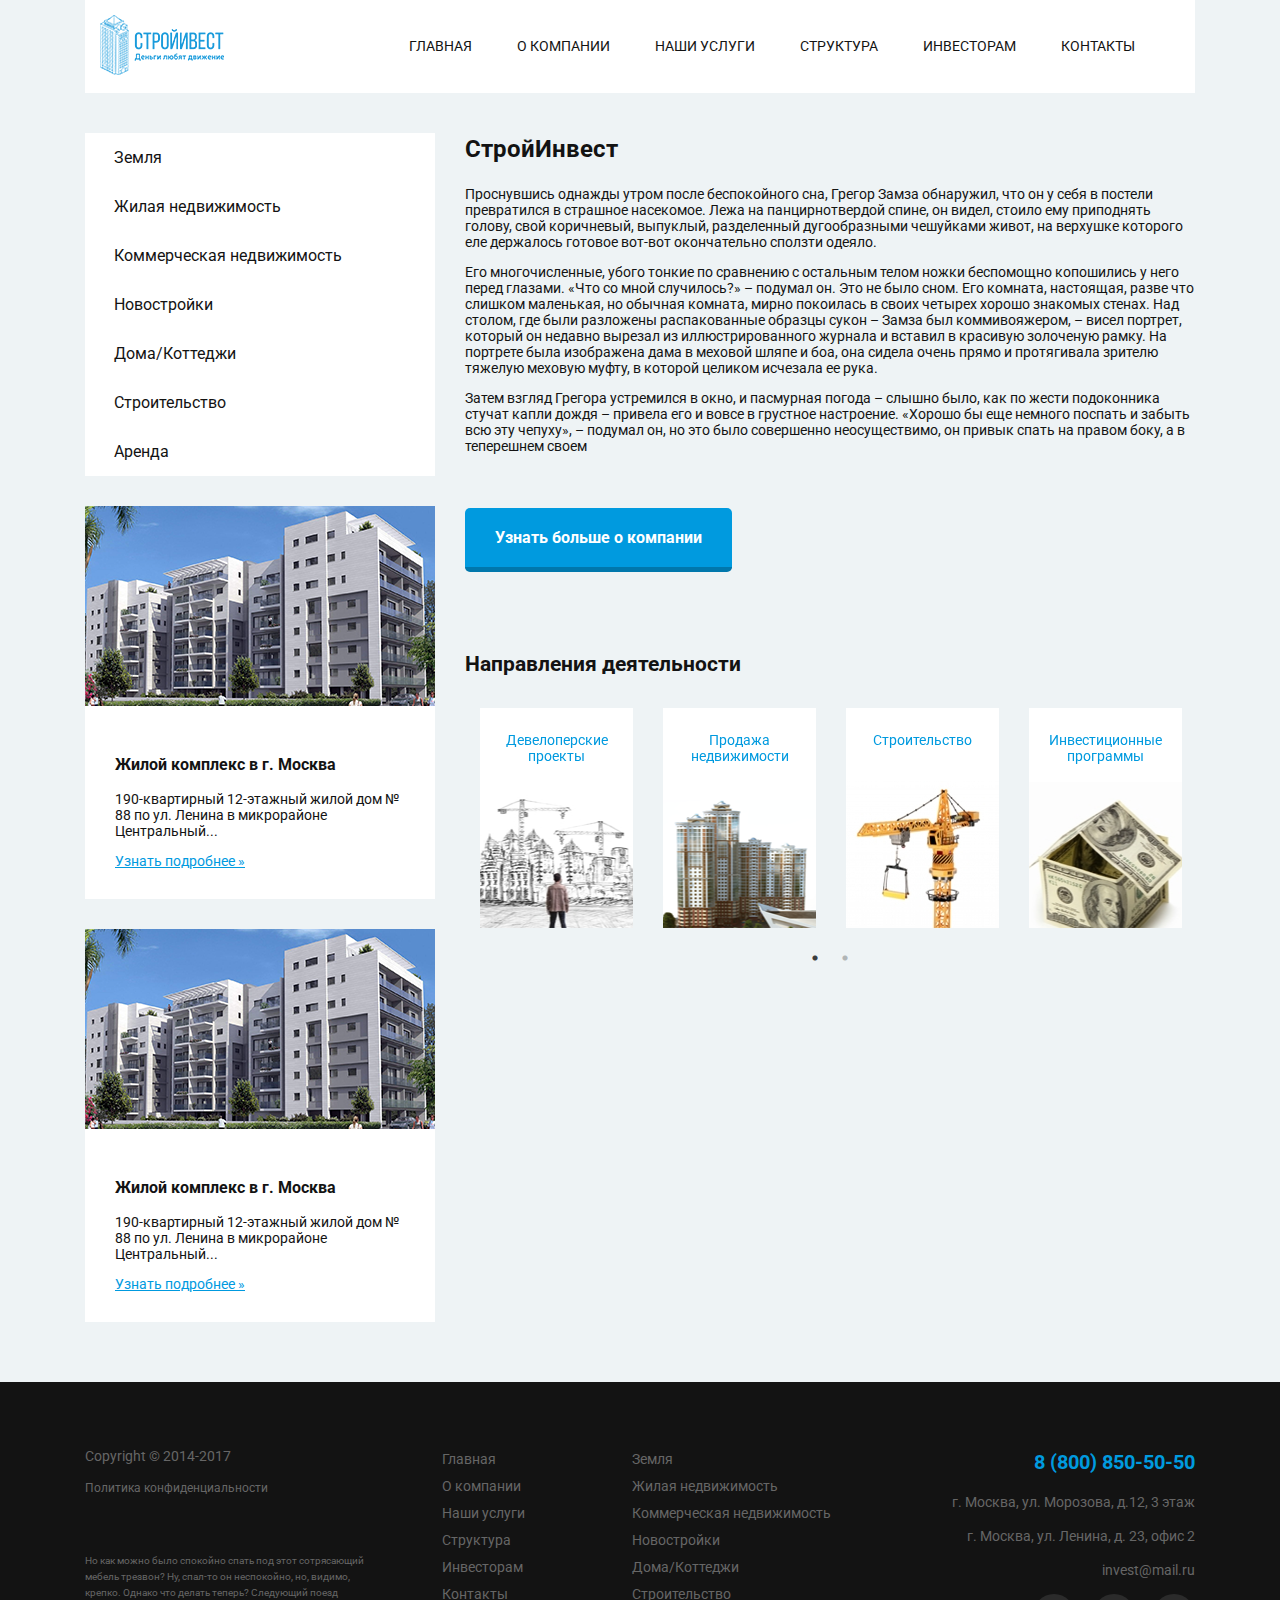
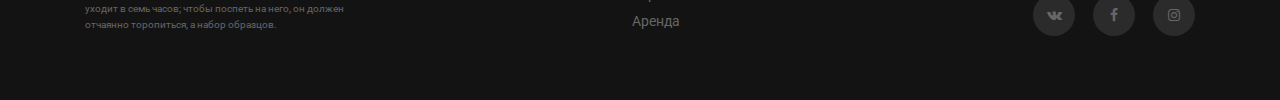
<file: index.html>
<!doctype html>
<html lang="en">
  <head>
    <title>СтройИнвест</title>
    <!-- Required meta tags -->
    <meta charset="utf-8">
    <meta name="viewport" content="width=device-width, initial-scale=1">

    <!-- Bootstrap CSS -->
    <link rel="stylesheet" href="./css/bootstrap-grid.css">
    <link rel="stylesheet" href="css/main.css">
    <link rel="stylesheet" href="slick/slick-theme.css">
    <link rel="stylesheet" href="slick/slick.css">
    <!-- Fonts -->
    <link href="https://fonts.googleapis.com/css?family=Roboto:400,700&amp;subset=cyrillic" rel="stylesheet">
  </head>

  <body>
    <div class="container">
        <div class="top-nav">
            <div class="row align-items-center justify-content-between">
                <div class="col-md-auto">
                    <div class="logo">
                        <img src="img/logo.png" alt="СтройИнвест">
                    </div>
                </div>
                <div class="col-md-auto">
                    <button class="top-nav_btn">
                        <i class="icon-menu"></i>
                    </button>
                        <ul class="top-nav_menu">
                            <li><a href="#">Главная</a></li>
                            <li><a href="#">О компании </a></li>             
                            <li><a href="#">Наши услуги   </a></li>           
                            <li><a href="#">Структура</a></li>
                            <li><a href="#">Инвесторам</a></li>
                            <li><a href="#">Контакты</a></li>
                        </ul>
                </div>
            </div>
        </div>
        <div class="row">
            <div class="col-md-4">
                <div class="left-sidebar"> 
                    <div class="left-sidebar_btn">
                        Категории
                    </div>
                        <ul class="left-sidebar_menu">
                            <li><a href="#">Земля</a></li>
                            <li><a href="#">Жилая недвижимость</a></li>
                            <li><a href="#">Коммерческая недвижимость</a></li>
                            <li><a href="#">Новостройки</a></li>
                            <li><a href="#">Дома/Коттеджи</a></li>
                            <li><a href="#">Строительство</a></li>
                            <li><a href="#">Аренда</a></li>
                        </ul>
                </div>

                <div class="left-sidebar_object">
                    <img src="img/objects/foto.png" alt="">
                    <div class="left-sidebar_description">
                        <h3>Жилой комплекс в г. Москва</h3>
                        <p>190-квартирный 12-этажный жилой дом № 88 по ул. Ленина в микрорайоне Центральный...</p>
                        <a href="#">Узнать подробнее »</a>
                    </div>
                </div>
                <div class="left-sidebar_object">
                    <img src="img/objects/foto.png" alt="">
                    <div class="left-sidebar_description">
                        <h3>Жилой комплекс в г. Москва</h3>
                        <p>190-квартирный 12-этажный жилой дом № 88 по ул. Ленина в микрорайоне Центральный...</p>
                        <a href="#">Узнать подробнее »</a>
                    </div>
                </div>


            </div>
            <div class="col-md-8">
                <div class="content">
                    <h2>СтройИнвест</h2>
                    <p>Проснувшись однажды утром после беспокойного сна, Грегор Замза обнаружил, что он у себя в постели превратился в страшное насекомое. Лежа на панцирнотвердой спине, он видел, стоило ему приподнять голову, свой коричневый, выпуклый, разделенный дугообразными чешуйками живот, на верхушке которого еле держалось готовое вот-вот окончательно сползти одеяло.</p>
                </p>
                </p>

                    <p>Его многочисленные, убого тонкие по сравнению с остальным телом ножки беспомощно копошились у него перед глазами. «Что со мной случилось?» – подумал он. Это не было сном. Его комната, настоящая, разве что слишком маленькая, но обычная комната, мирно покоилась в своих четырех хорошо знакомых стенах. Над столом, где были разложены распакованные образцы сукон – Замза был коммивояжером, – висел портрет, который он недавно вырезал из иллюстрированного журнала и вставил в красивую золоченую рамку. На портрете была изображена дама в меховой шляпе и боа, она сидела очень прямо и протягивала зрителю тяжелую меховую муфту, в которой целиком исчезала ее рука.</p>
                </p>
                </p>

                    <p>Затем взгляд Грегора устремился в окно, и пасмурная погода – слышно было, как по жести подоконника стучат капли дождя – привела его и вовсе в грустное настроение. «Хорошо бы еще немного поспать и забыть всю эту чепуху», – подумал он, но это было совершенно неосуществимо, он привык спать на правом боку, а в теперешнем своем</p>
                </p>
                <a href="#" class="btn btn-primary">Узнать больше о компании</a>
                </div>
                <div class="direction">
                    <h2>Направления деятельности</h2>
                    <div class="direction-blocks">
                        <div class="direction-block" style="background-image: url(img/directions/01.jpg);"><h3>Девелоперские проекты</h3></div>
                        <div class="direction-block" style="background-image: url(img/directions/02.png);"><h3>Продажа недвижимости</h3></div>
                        <div class="direction-block" style="background-image: url(img/directions/03.jpg);"><h3>Строительство</h3></div>
                        <div class="direction-block" style="background-image: url(img/directions/04.jpg);"><h3>Инвестиционные программы</h3></div>
                        <div class="direction-block" style="background-image: url(img/directions/05.jpg);"><h3>Финансовые инструменты</h3></div>
                    </div>
                </div>
            </div>
        </div>
    </div>
    <footer class="footer">
        <div class="container">
            <div class="row">
                <div class="col-md">
                    <div class="copy">
                        <p class="copyright">Copyright © 2014-2017</p>
                        <small class="policy"><a href="#">Политика конфиденциальности</a></small>
                        <small class="disclaimer">Но как можно было спокойно спать под этот сотрясающий мебель трезвон? Ну, спал-то он неспокойно, но, видимо, крепко. Однако что делать теперь? Следующий поезд уходит в семь часов; чтобы поспеть на него, он должен отчаянно торопиться, а набор образцов.</small>
                    </div>
                </div>
                <div class="col-md-2 col-6">
                    <div class="footer_menu">
                        <ul>
                            <li><a href="#">Главная</a></li>
                            <li><a href="#">О компании </a></li>             
                            <li><a href="#">Наши услуги   </a></li>           
                            <li><a href="#">Структура</a></li>
                            <li><a href="#">Инвесторам</a></li>
                            <li><a href="#">Контакты</a></li>
                        </ul>
                    </div>
                </div>
                <div class="col-md col-6">                
                    <div class="footer_menu">
                        <ul>
                            <li><a href="#">Земля</a></li>
                            <li><a href="#">Жилая недвижимость</a></li>
                            <li><a href="#">Коммерческая недвижимость</a></li>
                            <li><a href="#">Новостройки</a></li>
                            <li><a href="#">Дома/Коттеджи</a></li>
                            <li><a href="#">Строительство</a></li>
                            <li><a href="#">Аренда</a></li>
                        </ul>
                    </div>
                </div>
                <div class="col-md">
                    <div class="footer-contacts">
                        <p class="phone">8 (800) 850-50-50</p>
                        <p class="adress">г. Москва, ул. Морозова, д.12, 3 этаж</p>
                        <p class="adress">г. Москва, ул. Ленина, д. 23, офис 2</p>
                        <p class="mail">invest@mail.ru</p>
                    </div>
                    <div class="social-btn">
                        <ul>
                            <li><a href="#"><i class="icon-vkontakte"></i></a></li>
                            <li><a href="#"><i class="icon-facebook"></i></a></li>
                            <li><a href="#"><i class="icon-instagram"></i></a></li>
                        </ul>
                    </div>
                </div>
            </div>
        </div>
    </footer>
    

    <!-- Optional JavaScript -->
    <!-- jQuery first, then Popper.js, then Bootstrap JS -->
    <!-- <script src="https://code.jquery.com/jquery-3.3.1.slim.min.js" integrity="sha384-q8i/X+965DzO0rT7abK41JStQIAqVgRVzpbzo5smXKp4YfRvH+8abtTE1Pi6jizo" crossorigin="anonymous"></script> -->
    <script src="https://code.jquery.com/jquery-3.3.1.min.js" integrity="sha256-FgpCb/KJQlLNfOu91ta32o/NMZxltwRo8QtmkMRdAu8=" crossorigin="anonymous"></script>
    <script src="https://cdnjs.cloudflare.com/ajax/libs/popper.js/1.14.3/umd/popper.min.js" integrity="sha384-ZMP7rVo3mIykV+2+9J3UJ46jBk0WLaUAdn689aCwoqbBJiSnjAK/l8WvCWPIPm49" crossorigin="anonymous"></script>
    <script src="https://stackpath.bootstrapcdn.com/bootstrap/4.1.2/js/bootstrap.min.js" integrity="sha384-o+RDsa0aLu++PJvFqy8fFScvbHFLtbvScb8AjopnFD+iEQ7wo/CG0xlczd+2O/em" crossorigin="anonymous"></script>
    <script src="slick/slick.min.js"></script>
    <script>
    $('.direction-blocks').slick({
        arrows: false,
        dots: true,
        slidesToShow: 4,
        slidesToScroll: 3,
        responsive: [
    {
        breakpoint: 768,
        settings: {
        slidesToShow: 1,
        slidesToScroll: 1
        }
    }
    ]
});
    </script>
    <script>
        $(document).ready(function() {
            var menuBtn = $('.top-nav_btn');
            var menu = $('.top-nav_menu');
            var sidebarBtn = $('.left-sidebar_btn');
            var sidebarMenu = $('.left-sidebar_menu');
            
            // menuBtn.on('click', function(event) {
            //     menu.toggleClass('top-nav_menu__active');
            // });
            $(menuBtn).click(function(){
            $(menu).slideToggle();
            });
            // sidebarBtn.on('click', function(event) {
            //     sidebarMenu.toggleClass('left-sidebar_menu__active');
            // });
            $(".left-sidebar_btn").click(function(){
            $(".left-sidebar_menu").slideToggle();
            });
        });
    </script>
  </body>
</html>
</file>
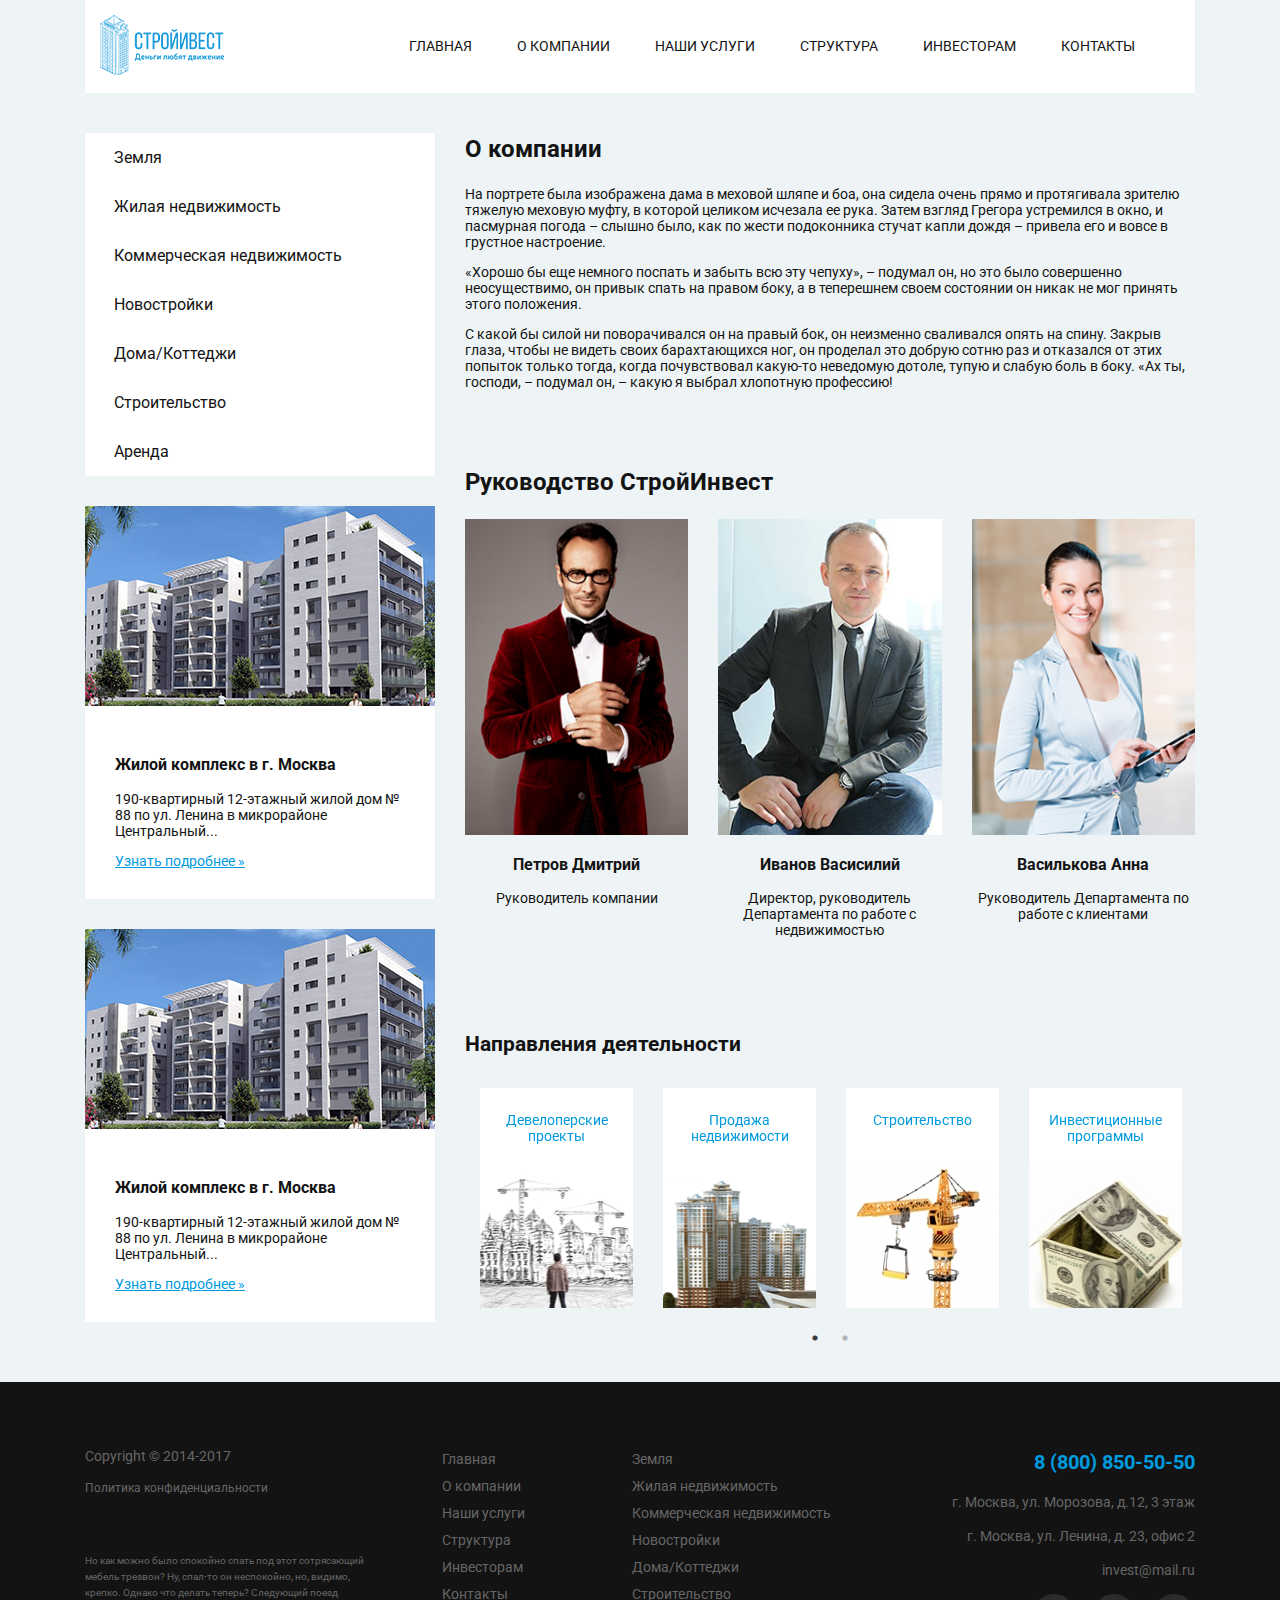
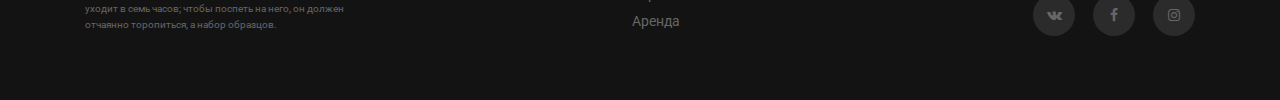
<file: about.html>
<!doctype html>
<html lang="en">
  <head>
    <title>СтройИнвест</title>
    <!-- Required meta tags -->
    <meta charset="utf-8">
    <meta name="viewport" content="width=device-width, initial-scale=1">

    <!-- Bootstrap CSS -->
    <link rel="stylesheet" href="./css/bootstrap-grid.css">
    <link rel="stylesheet" href="css/main.css">
    <link rel="stylesheet" href="slick/slick-theme.css">
    <link rel="stylesheet" href="slick/slick.css">
    <!-- Fonts -->
    <link href="https://fonts.googleapis.com/css?family=Roboto:400,700&amp;subset=cyrillic" rel="stylesheet">
  </head>

  <body>
    <div class="container">
        <div class="top-nav">
            <div class="row align-items-center justify-content-between">
                <div class="col-md-auto">
                    <div class="logo">
                        <img src="img/logo.png" alt="СтройИнвест">
                    </div>
                </div>
                <div class="col-md-auto">
                    <button class="top-nav_btn">
                        <i class="icon-menu"></i>
                    </button>
                        <ul class="top-nav_menu">
                            <li><a href="#">Главная</a></li>
                            <li><a href="#">О компании </a></li>             
                            <li><a href="#">Наши услуги   </a></li>           
                            <li><a href="#">Структура</a></li>
                            <li><a href="#">Инвесторам</a></li>
                            <li><a href="#">Контакты</a></li>
                        </ul>
                </div>
            </div>
        </div>
        <div class="row">
            <div class="col-md-4">
                <div class="left-sidebar"> 
                    <div class="left-sidebar_btn">
                        Категории
                    </div>
                        <ul class="left-sidebar_menu">
                            <li><a href="#">Земля</a></li>
                            <li><a href="#">Жилая недвижимость</a></li>
                            <li><a href="#">Коммерческая недвижимость</a></li>
                            <li><a href="#">Новостройки</a></li>
                            <li><a href="#">Дома/Коттеджи</a></li>
                            <li><a href="#">Строительство</a></li>
                            <li><a href="#">Аренда</a></li>
                        </ul>
                </div>

                <div class="left-sidebar_object">
                    <img src="img/objects/foto.png" alt="">
                    <div class="left-sidebar_description">
                        <h3>Жилой комплекс в г. Москва</h3>
                        <p>190-квартирный 12-этажный жилой дом № 88 по ул. Ленина в микрорайоне Центральный...</p>
                        <a href="#">Узнать подробнее »</a>
                    </div>
                </div>
                <div class="left-sidebar_object">
                    <img src="img/objects/foto.png" alt="">
                    <div class="left-sidebar_description">
                        <h3>Жилой комплекс в г. Москва</h3>
                        <p>190-квартирный 12-этажный жилой дом № 88 по ул. Ленина в микрорайоне Центральный...</p>
                        <a href="#">Узнать подробнее »</a>
                    </div>
                </div>


            </div>
            <div class="col-md-8">
                <div class="content">
                    <h2>О компании</h2>
                    <p>На портрете была изображена дама в меховой шляпе и боа, она сидела очень прямо и протягивала зрителю тяжелую меховую муфту, в которой целиком исчезала ее рука. Затем взгляд Грегора устремился в окно, и пасмурная погода – слышно было, как по жести подоконника стучат капли дождя – привела его и вовсе в грустное настроение.</p>

<p>«Хорошо бы еще немного поспать и забыть всю эту чепуху», – подумал он, но это было совершенно неосуществимо, он привык спать на правом боку, а в теперешнем своем состоянии он никак не мог принять этого положения.</p>

<p>С какой бы силой ни поворачивался он на правый бок, он неизменно сваливался опять на спину. Закрыв глаза, чтобы не видеть своих барахтающихся ног, он проделал это добрую сотню раз и отказался от этих попыток только тогда, когда почувствовал какую-то неведомую дотоле, тупую и слабую боль в боку. «Ах ты, господи, – подумал он, – какую я выбрал хлопотную профессию! </p>
                <div class="team">
                    <h2>Руководство СтройИнвест</h2>
                    <div class="row">
                        <div class="col-md-4"><img src="img/team/1.png" alt="">
                            <h3>Петров Дмитрий</h3>
                            <p>Руководитель компании</p>
                        </div>
                        <div class="col-md-4"><img src="img/team/2.png" alt="">
                            <h3>Иванов Васисилий</h3>
                            <p>Директор, руководитель Департамента по работе с недвижимостью</p>
                        </div>
                        <div class="col-md-4"><img src="img/team/3.png" alt="">
                            <h3>Василькова Анна</h3>
                            <p>Руководитель Департамента по работе с клиентами</p>
                        </div>
                    </div>
                </div>
                </div>
                <div class="direction">
                    <h2>Направления деятельности</h2>
                    <div class="direction-blocks">
                        <div class="direction-block" style="background-image: url(img/directions/01.jpg);"><h3>Девелоперские проекты</h3></div>
                        <div class="direction-block" style="background-image: url(img/directions/02.png);"><h3>Продажа недвижимости</h3></div>
                        <div class="direction-block" style="background-image: url(img/directions/03.jpg);"><h3>Строительство</h3></div>
                        <div class="direction-block" style="background-image: url(img/directions/04.jpg);"><h3>Инвестиционные программы</h3></div>
                        <div class="direction-block" style="background-image: url(img/directions/05.jpg);"><h3>Финансовые инструменты</h3></div>
                    </div>
                </div>
            </div>
        </div>
    </div>
    <footer class="footer">
        <div class="container">
            <div class="row">
                <div class="col-md">
                    <div class="copy">
                        <p class="copyright">Copyright © 2014-2017</p>
                        <small class="policy"><a href="#">Политика конфиденциальности</a></small>
                        <small class="disclaimer">Но как можно было спокойно спать под этот сотрясающий мебель трезвон? Ну, спал-то он неспокойно, но, видимо, крепко. Однако что делать теперь? Следующий поезд уходит в семь часов; чтобы поспеть на него, он должен отчаянно торопиться, а набор образцов.</small>
                    </div>
                </div>
                <div class="col-md-2 col-6">
                    <div class="footer_menu">
                        <ul>
                            <li><a href="#">Главная</a></li>
                            <li><a href="#">О компании </a></li>             
                            <li><a href="#">Наши услуги   </a></li>           
                            <li><a href="#">Структура</a></li>
                            <li><a href="#">Инвесторам</a></li>
                            <li><a href="#">Контакты</a></li>
                        </ul>
                    </div>
                </div>
                <div class="col-md col-6">                
                    <div class="footer_menu">
                        <ul>
                            <li><a href="#">Земля</a></li>
                            <li><a href="#">Жилая недвижимость</a></li>
                            <li><a href="#">Коммерческая недвижимость</a></li>
                            <li><a href="#">Новостройки</a></li>
                            <li><a href="#">Дома/Коттеджи</a></li>
                            <li><a href="#">Строительство</a></li>
                            <li><a href="#">Аренда</a></li>
                        </ul>
                    </div>
                </div>
                <div class="col-md">
                    <div class="footer-contacts">
                        <p class="phone">8 (800) 850-50-50</p>
                        <p class="adress">г. Москва, ул. Морозова, д.12, 3 этаж</p>
                        <p class="adress">г. Москва, ул. Ленина, д. 23, офис 2</p>
                        <p class="mail">invest@mail.ru</p>
                    </div>
                    <div class="social-btn">
                        <ul>
                            <li><a href="#"><i class="icon-vkontakte"></i></a></li>
                            <li><a href="#"><i class="icon-facebook"></i></a></li>
                            <li><a href="#"><i class="icon-instagram"></i></a></li>
                        </ul>
                    </div>
                </div>
            </div>
        </div>
    </footer>
    

    <!-- Optional JavaScript -->
    <!-- jQuery first, then Popper.js, then Bootstrap JS -->
    <!-- <script src="https://code.jquery.com/jquery-3.3.1.slim.min.js" integrity="sha384-q8i/X+965DzO0rT7abK41JStQIAqVgRVzpbzo5smXKp4YfRvH+8abtTE1Pi6jizo" crossorigin="anonymous"></script> -->
    <script src="https://code.jquery.com/jquery-3.3.1.min.js" integrity="sha256-FgpCb/KJQlLNfOu91ta32o/NMZxltwRo8QtmkMRdAu8=" crossorigin="anonymous"></script>
    <script src="https://cdnjs.cloudflare.com/ajax/libs/popper.js/1.14.3/umd/popper.min.js" integrity="sha384-ZMP7rVo3mIykV+2+9J3UJ46jBk0WLaUAdn689aCwoqbBJiSnjAK/l8WvCWPIPm49" crossorigin="anonymous"></script>
    <script src="https://stackpath.bootstrapcdn.com/bootstrap/4.1.2/js/bootstrap.min.js" integrity="sha384-o+RDsa0aLu++PJvFqy8fFScvbHFLtbvScb8AjopnFD+iEQ7wo/CG0xlczd+2O/em" crossorigin="anonymous"></script>
    <script src="slick/slick.min.js"></script>
    <script>
    $('.direction-blocks').slick({
        arrows: false,
        dots: true,
        slidesToShow: 4,
        slidesToScroll: 3,
        responsive: [
    {
        breakpoint: 768,
        settings: {
        slidesToShow: 1,
        slidesToScroll: 1
        }
    }
    ]
});
    </script>
    <script>
        $(document).ready(function() {
            var menuBtn = $('.top-nav_btn');
            var menu = $('.top-nav_menu');
            var sidebarBtn = $('.left-sidebar_btn');
            var sidebarMenu = $('.left-sidebar_menu');
            
            // menuBtn.on('click', function(event) {
            //     menu.toggleClass('top-nav_menu__active');
            // });
            $(menuBtn).click(function(){
            $(menu).slideToggle();
            });
            // sidebarBtn.on('click', function(event) {
            //     sidebarMenu.toggleClass('left-sidebar_menu__active');
            // });
            $(".left-sidebar_btn").click(function(){
            $(".left-sidebar_menu").slideToggle();
            });
        });
    </script>
  </body>
</html>
</file>
<file: css/main.css>
@charset "UTF-8";
* {
  outline: 0;
}

.slick-active {
  outline: none !important;
}

@font-face {
  font-family: 'fontello';
  src: url("../fonts/fontello.eot?53156800");
  src: url("../fonts/fontello.eot?53156800#iefix") format("embedded-opentype"), url("../fonts/fontello.woff2?53156800") format("woff2"), url("../fonts/fontello.woff?53156800") format("woff"), url("../fonts/fontello.ttf?53156800") format("truetype"), url("../fonts/fontello.svg?53156800#fontello") format("svg");
  font-weight: normal;
  font-style: normal;
}
/* Chrome hack: SVG is rendered more smooth in Windozze. 100% magic, uncomment if you need it. */
/* Note, that will break hinting! In other OS-es font will be not as sharp as it could be */
/*
@media screen and (-webkit-min-device-pixel-ratio:0) {
  @font-face {
    font-family: 'fontello';
    src: url('../fonts/fontello.svg?53156800#fontello') format('svg');
  }
}
*/
[class^="icon-"]:before, [class*=" icon-"]:before {
  font-family: "fontello";
  font-style: normal;
  font-weight: normal;
  speak: none;
  display: inline-block;
  text-decoration: inherit;
  width: 1em;
  margin-right: .2em;
  text-align: center;
  /* opacity: .8; */
  /* For safety - reset parent styles, that can break glyph codes*/
  font-variant: normal;
  text-transform: none;
  /* fix buttons height, for twitter bootstrap */
  line-height: 1em;
  /* Animation center compensation - margins should be symmetric */
  /* remove if not needed */
  margin-left: .2em;
  /* you can be more comfortable with increased icons size */
  /* font-size: 120%; */
  /* Font smoothing. That was taken from TWBS */
  -webkit-font-smoothing: antialiased;
  -moz-osx-font-smoothing: grayscale;
  /* Uncomment for 3D effect */
  /* text-shadow: 1px 1px 1px rgba(127, 127, 127, 0.3); */
}

.icon-facebook:before {
  content: '\f09a';
}

/* '' */
.icon-menu:before {
  content: '\f0c9';
}

/* '' */
.icon-instagram:before {
  content: '\f16d';
}

/* '' */
.icon-vkontakte:before {
  content: '\f189';
}

/* '' */
html {
  font-size: 14px;
}

img {
  max-width: 100%;
}

body {
  background-color: #eef3f5;
  color: #131313;
  font-family: "Roboto", sans-serif;
  margin: 0;
}

a {
  color: #009adf;
}

.top-nav {
  background-color: #ffffff;
  padding: 15px;
  position: relative;
}
.top-nav_btn {
  display: none;
  text-align: center;
  width: 30px;
  height: 30px;
  background-color: transparent;
  border: none;
  font-size: 18px;
  position: absolute;
  right: 15px;
  top: -50px;
}
.top-nav_menu {
  display: -webkit-box;
  display: -ms-flexbox;
  display: flex;
  list-style: none;
  padding: 0;
}
.top-nav_menu li {
  margin-right: 45px;
}
.top-nav_menu li a {
  text-decoration: none;
  text-transform: uppercase;
  color: #131313;
}
.top-nav_menu li a::after {
  content: "";
  display: block;
  width: 100%;
  height: 2px;
  background-color: #009adf;
  -webkit-transform: translateY(37px) scale(0);
          transform: translateY(37px) scale(0);
  -webkit-transition: all 0.2s;
  transition: all 0.2s;
}
.top-nav_menu li a:hover {
  text-decoration: none;
}
.top-nav_menu li a:hover::after {
  -webkit-transform: translateY(37px) scale(1);
          transform: translateY(37px) scale(1);
}

.left-sidebar {
  margin-top: 40px;
}
.left-sidebar_btn {
  display: none;
  background-color: #ffffff;
  padding: 15px;
  position: relative;
}
.left-sidebar_btn::after {
  content: "";
  display: inline-block;
  position: absolute;
  top: 50%;
  margin-top: -10px;
  right: 15px;
  width: 15px;
  height: 15px;
  border-bottom: 2px solid #131313;
  border-right: 2px solid #131313;
  -webkit-transform: rotate(45deg);
          transform: rotate(45deg);
}
.left-sidebar_btn:hover {
  cursor: pointer;
}
.left-sidebar_menu {
  background-color: #ffffff;
  padding: 0;
  list-style: none;
}
.left-sidebar_menu li a {
  display: block;
  text-decoration: none;
  font-size: 16px;
  font-weight: 400;
  color: #131313;
  padding: 15px 29px;
}
.left-sidebar_menu li a:hover {
  background-color: #009adf;
  color: #ffffff;
  -webkit-transition: all 0.15s;
  transition: all 0.15s;
}
.left-sidebar_object {
  background-color: #ffffff;
  margin-top: 30px;
}
.left-sidebar_description {
  padding: 30px;
}

.btn {
  display: inline-block;
  padding: 20px 30px;
  background-color: #009adf;
  color: #ffffff;
  text-decoration: none;
  border-bottom: 5px solid #0077ac;
  border-radius: 5px;
  font-size: 16px;
  font-weight: 700;
  margin-top: 40px;
}
.btn:hover {
  background-color: #00acf9;
}

.content {
  margin-top: 40px;
  color: #131313;
}
.content h2 {
  color: #131313;
  font-size: 24px;
  font-weight: 700;
  line-height: 33px;
}

.direction {
  margin-top: 80px;
  height: 220px;
}
.direction-block {
  text-align: center;
  height: 220px;
  background-color: #ffffff;
  padding: 10px;
  margin: 15px 15px;
  background-position: bottom center;
  background-repeat: no-repeat;
  background-size: auto auto;
}
.direction h3 {
  color: #009adf;
  font-size: 14px;
  font-weight: 400;
}
.direction .slick-slide {
  height: 220px;
}

.footer {
  background-color: #131313;
  margin-top: 60px;
  color: #666666;
  padding: 50px 0;
}
.footer a {
  text-decoration: none;
  color: #666666;
}
.footer a:hover {
  color: #ffffff;
}
.footer .copyright {
  font-size: 14px;
  font-weight: 400;
  line-height: 20px;
  margin-bottom: 12px;
}
.footer .policy {
  font-size: 12px;
  font-weight: 400;
  line-height: 20px;
}
.footer .disclaimer {
  display: block;
  font-size: 10px;
  font-weight: 400;
  line-height: 16px;
  margin-top: 55px;
}
.footer ul {
  list-style: none;
}
.footer ul li {
  font-size: 14px;
  font-weight: 400;
  line-height: 27px;
}
.footer .footer-contacts {
  text-align: right;
}
.footer .footer-contacts .phone {
  color: #009adf;
  font-size: 20px;
  font-weight: 700;
  line-height: 20px;
}
.footer .footer-contacts .adress, .footer .footer-contacts .mail {
  font-size: 14px;
  font-weight: 400;
  line-height: 20px;
}
.footer .social-btn {
  text-align: right;
}
.footer .social-btn li {
  display: inline-block;
}
.footer .social-btn li a {
  display: inline-block;
  text-align: center;
  background-color: rgba(255, 255, 255, 0.1);
  height: 42px;
  width: 42px;
  border-radius: 50%;
  line-height: 42px;
  margin-left: 15px;
}
.footer .social-btn li a:hover {
  background-color: rgba(255, 255, 255, 0.9);
  color: #131313;
}

.team {
  margin-top: 76px;
}
.team .row {
  text-align: center;
}

@media (max-width: 480px) {
  .top-nav_btn {
    display: block;
    cursor: pointer;
  }
  .top-nav_menu {
    -webkit-box-orient: vertical;
    -webkit-box-direction: normal;
        -ms-flex-direction: column;
            flex-direction: column;
    display: none;
    margin-bottom: 0;
  }
  .top-nav_menu li {
    line-height: 2;
  }
  .top-nav_menu li a::after {
    display: none;
  }
  .top-nav_menu__active {
    display: -webkit-box;
    display: -ms-flexbox;
    display: flex;
    margin-bottom: 0;
  }

  .left-sidebar {
    margin-top: 15px;
  }
  .left-sidebar_btn {
    display: block;
  }
  .left-sidebar_menu {
    display: none;
  }
  .left-sidebar_menu__active {
    display: block;
  }
  .left-sidebar_object {
    display: none;
  }

  .direction {
    margin-bottom: 100px;
  }

  .footer .copy {
    text-align: center;
  }
  .footer .copy .disclaimer {
    margin-top: 20px;
  }
  .footer_menu ul {
    padding-left: 15px;
  }
  .footer .footer-contacts {
    text-align: center;
  }
  .footer .social-btn {
    text-align: center;
  }
  .footer ul {
    padding: 0;
  }
}
</file>
